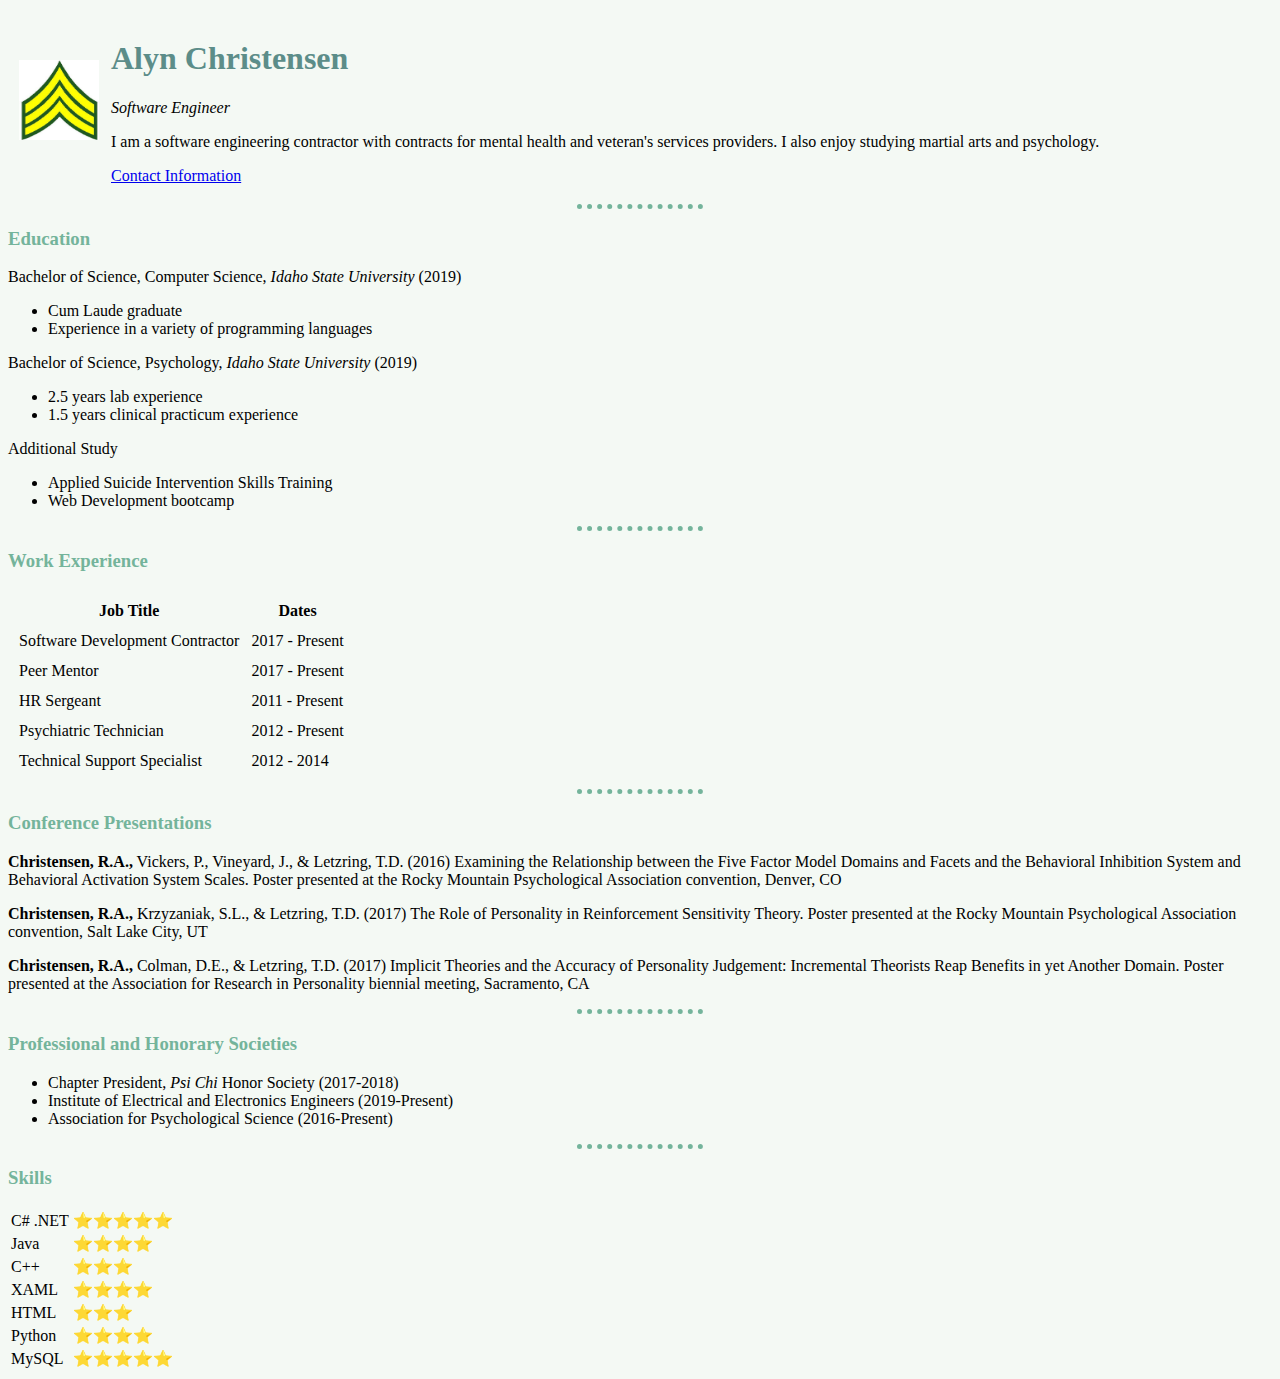
<file: index.html>
<!DOCTYPE html>
<html lang="en" dir="ltr">

<head>
  <meta charset="utf-8">
  <title>Alyn's Site</title>
  <link rel="stylesheet" href="css/style.css">

</head>

<body>
  <table cellspacing="10">
    <tr>
      <td><img height="80" width="80" src="images/Stripes.jpg" alt="Stripes"></td>
      <td>
        <h1>Alyn Christensen</h1>
        <p>
          <em>Software Engineer</em>
        </p>
        <p>I am a software engineering contractor with contracts for mental health and veteran's services providers.
          I also enjoy studying martial arts and psychology.</p>
        <a href="ContactMe.html">Contact Information</a>
      </td>
    </tr>
  </table>
  <hr />
  <h3>Education</h3>
  <p>Bachelor of Science, Computer Science, <em>Idaho State University</em> (2019)</p>
  <ul>
    <li>Cum Laude graduate</li>
    <li>Experience in a variety of programming languages</li>
  </ul>
  <p>Bachelor of Science, Psychology, <em>Idaho State University</em> (2019)</p>
  <ul>
    <li>2.5 years lab experience</li>
    <li>1.5 years clinical practicum experience</li>
  </ul>
  <p>Additional Study</p>
  <ul>
    <li>Applied Suicide Intervention Skills Training</li>
    <li>Web Development bootcamp</li>
  </ul>
  <hr>
  <h3>Work Experience</h3>
  <table cellspacing="10">
    <tr>
      <th>Job Title</th>
      <th>Dates</th>
    </tr>
    <tr>
      <td>Software Development Contractor</td>
      <td>2017 - Present</td>
    </tr>
    <tr>
      <td>Peer Mentor</td>
      <td>2017 - Present</td>
    </tr>
    <tr>
      <td>HR Sergeant</td>
      <td>2011 - Present</td>
    </tr>
    <tr>
      <td>Psychiatric Technician</td>
      <td>2012 - Present</td>
    </tr>
    <tr>
      <td>Technical Support Specialist</td>
      <td>2012 - 2014</td>
    </tr>
  </table>
  <hr>
  <h3>Conference Presentations</h3>
  <p><strong>Christensen, R.A.,</strong> Vickers, P., Vineyard, J., & Letzring, T.D. (2016) Examining
    the Relationship between the Five Factor Model Domains and Facets and the Behavioral Inhibition
    System and Behavioral Activation System Scales.
    Poster presented at the Rocky Mountain Psychological Association convention, Denver, CO</p>
  <p><strong>Christensen, R.A.,</strong> Krzyzaniak, S.L., & Letzring, T.D. (2017) The Role of Personality
    in Reinforcement Sensitivity Theory.
    Poster presented at the Rocky Mountain Psychological Association convention, Salt Lake City, UT</p>
  <p><strong>Christensen, R.A.,</strong> Colman, D.E., & Letzring, T.D. (2017) Implicit Theories and the
    Accuracy of Personality Judgement: Incremental Theorists Reap Benefits in yet Another Domain.
    Poster presented at the Association for Research in Personality biennial meeting, Sacramento, CA</p>
  <hr>
<h3>Professional and Honorary Societies</h3>
<ul>
  <li>Chapter President, <em>Psi Chi</em> Honor Society (2017-2018)</li>
  <li>Institute of Electrical and Electronics Engineers (2019-Present)</li>
  <li>Association for Psychological Science (2016-Present)</li>
</ul>
  <hr>
  <h3>Skills</h3>
  <table>
    <tr>
      <td>C# .NET</td>
      <td>⭐⭐⭐⭐⭐</td>
    </tr>
    <tr>
      <td>Java</td>
      <td>⭐⭐⭐⭐</td>
    </tr>
    <tr>
      <td>C++</td>
      <td>⭐⭐⭐</td>
    </tr>
    <tr>
      <td>XAML</td>
      <td>⭐⭐⭐⭐</td>
    </tr>
    <tr>
      <td>HTML</td>
      <td>⭐⭐⭐</td>
    </tr>
    <tr>
      <td>Python</td>
      <td>⭐⭐⭐⭐</td>
    </tr>
    <tr>
      <td>MySQL</td>
      <td>⭐⭐⭐⭐⭐</td>
    </tr>
  </table>
</body>

</html>
</file>
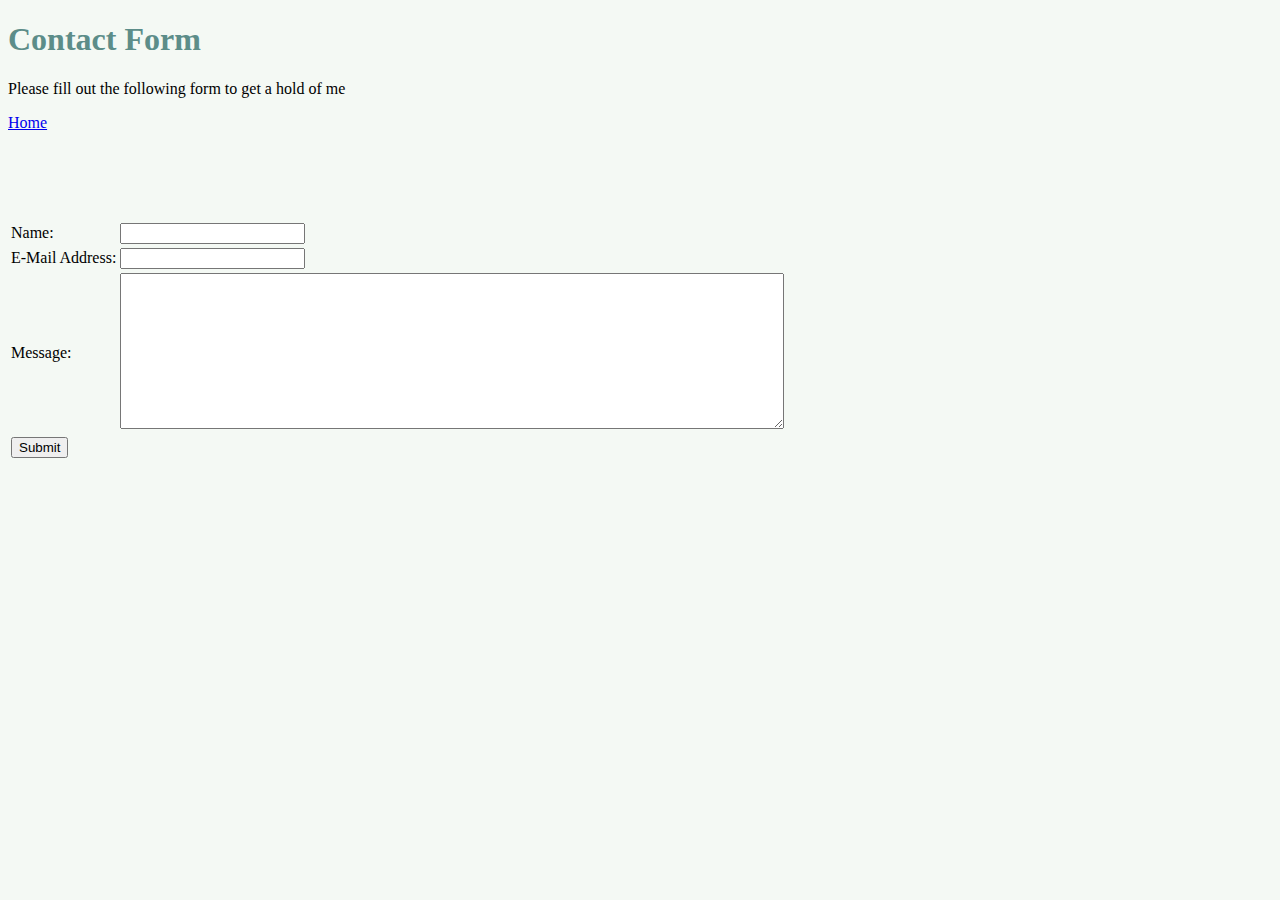
<file: ContactMe.html>
<!DOCTYPE html>
<html lang="en" dir="ltr">

<head>
  <meta charset="utf-8">
  <title>Contact Me</title>
  <link rel="stylesheet" href="css/style.css">

</head>

<body>
  <h1>Contact Form</h1>
  <p>Please fill out the following form to get a hold of me</p>
  <p><a href="index.html">Home</a></p>
  <form class="" action="mailto:car54@hotmail.com?subject=Web Site Contact" method="post" enctype="text/plain">
    <table>
      <tr>
        <td><label for="">Name:</label></td>
        <td><input type="text" name="Name" value=""></td>
      </tr>
      <br>
      <tr>
        <td><label for="">E-Mail Address:</label></td>
        <td><input type="text" name="eMail Address" value=""></td>
      </tr>
      <br>
      <tr>
        <td>Message:</td>
        <br>
        <td><textarea name="txtMessage" rows="10" cols="80"></textarea></td>
      </tr>
      <br>
      <tr>
        <td><input type="submit" name="" value="Submit"></td>
      </tr>
    </table>
  </form>
</body>

</html>
</file>
<file: css/style.css>
body {
  background-color: #f4f9f4;
}

hr {
  border-style: none;
  border-top-style: dotted;
  border-color: #74b49b;
  border-width: 5px;
  width: 10%;
}

h1 {
  color: #5c8d89;
}

h3 {
  color: #74b49b;
}
</file>
